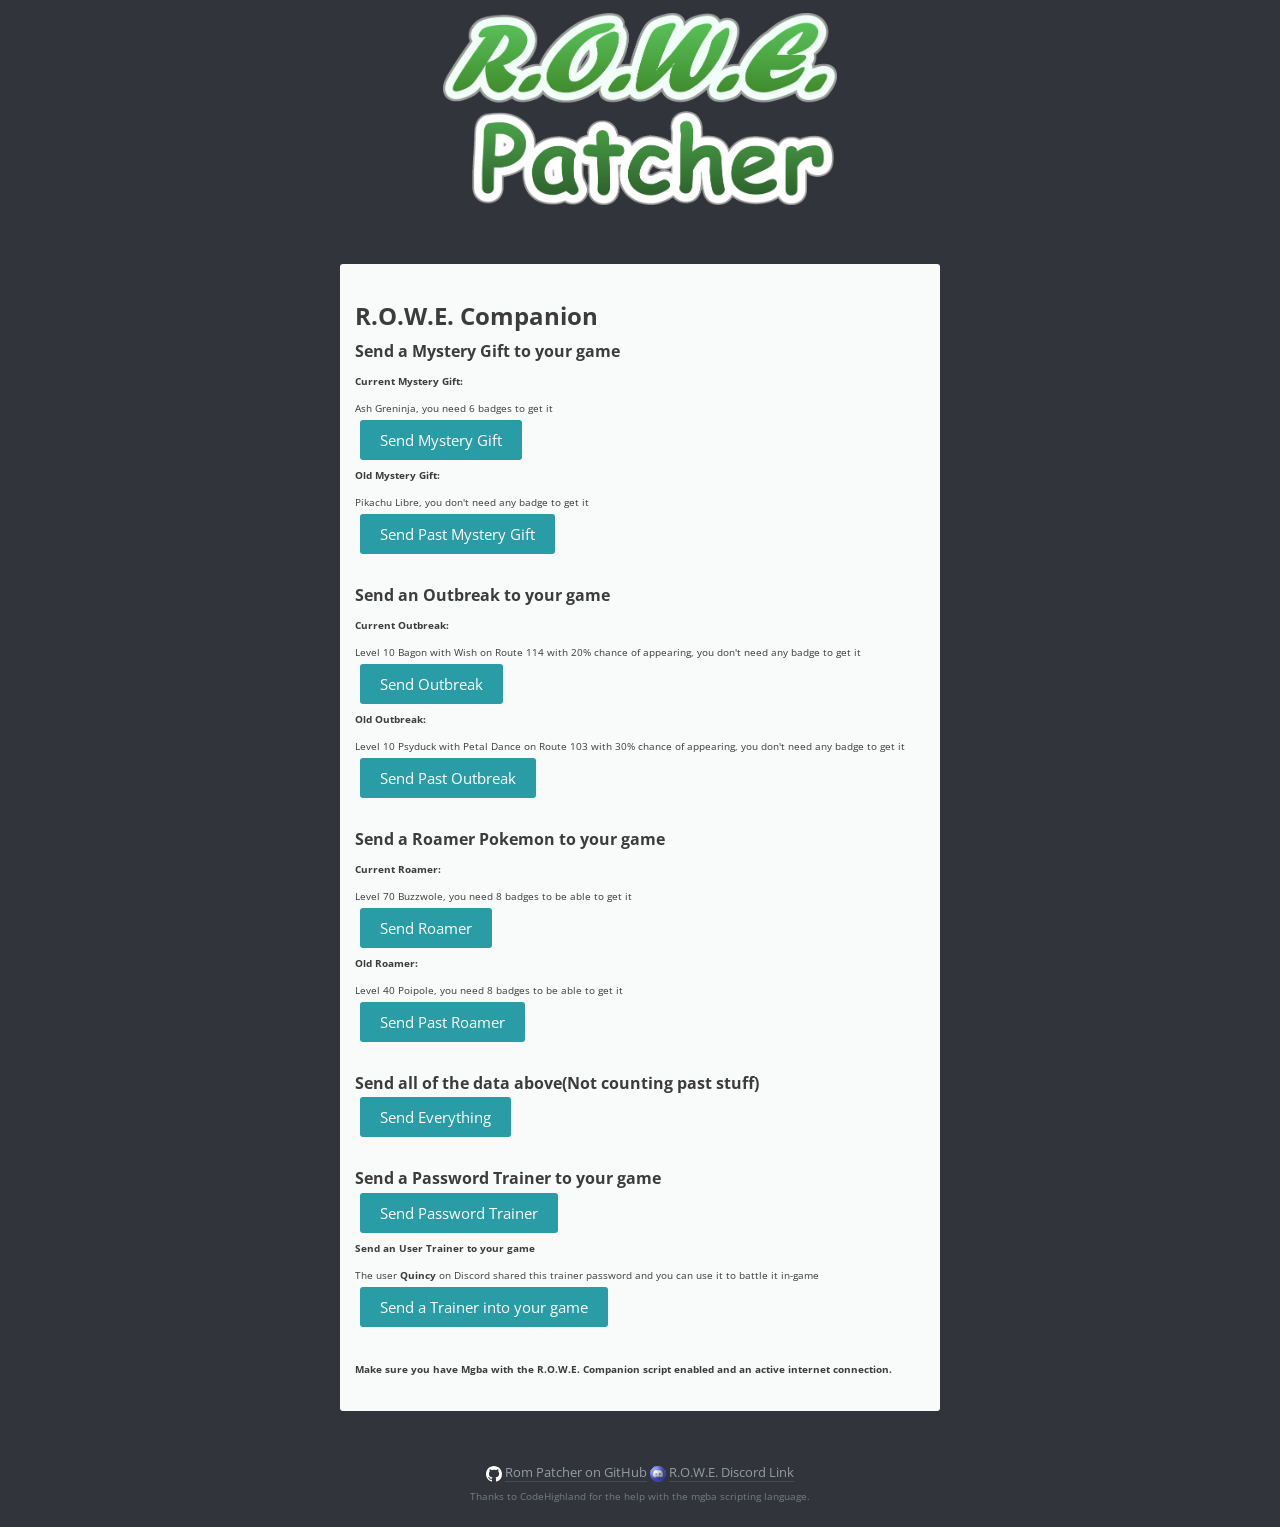
<file: companion.html>
<!DOCTYPE html>
<html translate="no">
<head>
	<title>Mystery Gift - R.O.W.E. Patcher</title>
	<meta http-equiv="content-Type" content="text/html; charset=UTF-8"/>
	<meta name="description" content="An online web-based ROM patcher. Supported formats: IPS, BPS, UPS, APS, RUP, PPF and xdelta."/>
	<meta name="keywords" content="ips,ups,aps,bps,rup,ninja,ppf,xdelta,patcher,online,html5,web,rom,patch,hack,translation"/>
	<meta name="viewport" content="width=device-width, initial-scale=1.0, maximum-scale=1.0, user-scalable=0"/>
	<link rel="manifest" href="./manifest.json"/>
	<link rel="shortcut icon" href="./style/app_icon_16.png" type="image/png" sizes="16x16"/>
	<link rel="shortcut icon" href="./style/app_icon_192.png" type="image/png" sizes="192x192"/>
	<!-- iOS icons -->
	<link rel="apple-touch-icon" sizes="57x57" href="./style/app_icon_114.png" />
	<link rel="apple-touch-icon" sizes="114x114" href="./style/app_icon_114.png" />
	<link rel="apple-touch-icon" sizes="72x72" href="./style/app_icon_144.png" />
	<link rel="apple-touch-icon" sizes="144x144" href="./style/app_icon_144.png" />
	<link rel="apple-touch-icon" href="./style/app_icon_192.png" />

	<!-- cache -->
	<meta http-equiv="Cache-Control" content="no-cache, no-store, must-revalidate" />
	<meta http-equiv="Pragma" content="no-cache" />
	<meta http-equiv="Expires" content="0" />

	<!-- social network metatags -->	
	<meta name="twitter:site" content="@marc_robledo">
	<meta name="twitter:creator" content="@marc_robledo">
	<meta name="twitter:domain" content="marcrobledo.com">
	<meta property="og:title" content="Rom Patcher JS">
	<meta name="twitter:title" content="Rom Patcher JS">
	<meta name="twitter:description" content="An online web-based ROM patcher. Supported formats: IPS, BPS, UPS, APS, RUP, PPF and xdelta.">
	<meta property="og:image" content="https://www.marcrobledo.com/RomPatcher.js/style/thumbnail.jpg">
	<meta name="twitter:image" content="https://www.marcrobledo.com/RomPatcher.js/style/thumbnail.jpg">
	<meta name="twitter:card" content="photo">

	<link type="text/css" rel="stylesheet" href="./style/RomPatcher.css" media="all"/>
	<script type="text/javascript" src="./js/zip.js/zip.js"></script>
</head>
<body><div id="column">


<!-- HEADER -->
<a href="./index.html">
	<header><img src="./style/rowe_patcher.png"/><h1>R.O.W.E. Patcher</h1></header>
</a>

<!-- APP -->
<div id="wrapper">
	<div id="tab0" class="tab">
		<font size="5"><strong>R.O.W.E. Companion</strong></font></br>
		<!-- Mystery Gift -->
		<font size="3"><strong>Send a Mystery Gift to your game</strong></font></br>
		<font size="1"><strong>Current Mystery Gift:</strong></font></br>
		<font size="1">Ash Greninja, you need 6 badges to get it</font></br>
		<button type="button" onclick="SendMysteryGiftData()">Send Mystery Gift</button></br>
		<font size="1"><strong>Old Mystery Gift:</strong></font></br>
		<font size="1">Pikachu Libre, you don't need any badge to get it</font></br>
		<button type="button" onclick="SendOldMysteryGiftData()">Send Past Mystery Gift</button></br>
		</br>
		<!-- Outbreak -->
		<font size="3"><strong>Send an Outbreak to your game</strong></font></br>
		<font size="1"><strong>Current Outbreak:</strong></font></br>
		<font size="1">Level 10 Bagon with Wish on Route 114 with 20% chance of appearing, you don't need any badge to get it</font></br>
		<button type="button" onclick="SendOutbreakData()">Send Outbreak</button></br>
		<font size="1"><strong>Old Outbreak:</strong></font></br>
		<font size="1">Level 10 Psyduck with Petal Dance on Route 103 with 30% chance of appearing, you don't need any badge to get it</font></br>
		<button type="button" onclick="SendOldOutbreakData()">Send Past Outbreak</button></br>
		</br>
		<!-- Roamers -->
		<font size="3"><strong>Send a Roamer Pokemon to your game</strong></font></br>
		<font size="1"><strong>Current Roamer:</strong></font></br>
		<font size="1">Level 70 Buzzwole, you need 8 badges to be able to get it</font></br>
		<button type="button" onclick="SendRoamerData()">Send Roamer</button></br>
		<font size="1"><strong>Old Roamer:</strong></font></br>
		<font size="1">Level 40 Poipole, you need 8 badges to be able to get it</font></br>
		<button type="button" onclick="SendOldRoamerData()">Send Past Roamer</button></br>
		</br>
		<!-- All the data -->
		<font size="3"><strong>Send all of the data above(Not counting past stuff)</strong></font></br>
		<button type="button" onclick="SendEverything()">Send Everything</button></br>
		</br>
		<!-- Password Stuff -->
		<font size="3"><strong>Send a Password Trainer to your game</strong></font></br>
		<button type="button" onclick="SendPasswordTrainerData()">Send Password Trainer</button></br>
		
		<font size="1"><strong>Send an User Trainer to your game</strong></font></br>
		<font size="1">The user <strong>Quincy</strong> on Discord shared this trainer password and you can use it to battle it in-game</font></br>
		<button type="button" onclick="SendUserPasswordTrainerData()">Send a Trainer into your game</button></br>
		
		<!-- Disclaimer Stuff -->
		</br>
		<font size="1"><strong>Make sure you have Mgba with the R.O.W.E. Companion script enabled and an active internet connection.</strong></font></br>
	</div>
	
	<script>
		url_message = "ws://127.0.0.1:8888/"
		// Mystery Gift
		mysterygiftnumber = 2 //Greninja
		mystery_message   = "mysterygift"+mysterygiftnumber+"receivedmysterygift"
		
		// Mystery Gift Old
		old_mysterygiftnumber = 13 //Cosplay Pikachu
		old_mystery_message   = "mysterygift"+old_mysterygiftnumber+"receivedmysterygift"
		
		// Outbreak
		outbreak_species     = 371 // Bagon
		outbreak_mapNum      = 29  // Route 114
		outbreak_mapGroup    = 0   //
		outbreak_move        = 173 //Wish
		outbreak_probability = 20  // 20% chances
		outbreak_level       = 10  // Level 10
		outbreak_badges      = 0   // No Badges needed
		outbreak_message     = "outbreakspecies"+outbreak_species+"outbreakmapnum"+outbreak_mapNum+"outbreakmapgroup"+outbreak_mapGroup+"outbreakmove1"+outbreak_move+"outbreakprobability"+outbreak_probability+"outbreaklevel"+outbreak_level+"outbreakbadges"+outbreak_badges+"receivedoutbreak"
		
		// Outbreak Old
		old_outbreak_species     = 54  // Psyduck
		old_outbreak_mapNum      = 18  // Route 103
		old_outbreak_mapGroup    = 0   //
		old_outbreak_move        = 80  // Petal Dance
		old_outbreak_probability = 30  // 30% chances
		old_outbreak_level       = 10  // Level 10
		old_outbreak_badges      = 0   // No Badges needed
		old_outbreak_message     = "outbreakspecies"+old_outbreak_species+"outbreakmapnum"+old_outbreak_mapNum+"outbreakmapgroup"+old_outbreak_mapGroup+"outbreakmove1"+old_outbreak_move+"outbreakprobability"+old_outbreak_probability+"outbreaklevel"+old_outbreak_level+"outbreakbadges"+old_outbreak_badges+"receivedoutbreak"
		
		// Roamer
		roamer_species     = 794 // Buzzwole
		roamer_num         = 3   // Third Roamer
		roamer_level       = 70  // Level 70
		roamer_badges      = 8   // 0 Badges needed
		roamer_message     = "roamerspecies"+roamer_species+"roamerlevel"+roamer_level+"roamernum"+roamer_num+"roamerbadges"+roamer_badges+"receivedroamer"

		// Roamer Old
		old_roamer_species     = 803 // Poipole
		old_roamer_num         = 1   // First Roamer
		old_roamer_level       = 40  // Level 40
		old_roamer_badges      = 8   // 8 Badges needed
		old_roamer_message     = "roamerspecies"+old_roamer_species+"roamerlevel"+old_roamer_level+"roamernum"+old_roamer_num+"roamerbadges"+old_roamer_badges+"receivedroamer"

        function SendMysteryGiftData() {
			if ("WebSocket" in window) {
				var socket = new WebSocket(url);
				url = url_message+mystery_message;
				var socket = new WebSocket(url);
				socket.close();
				alert("The Mystery Gift was successfully sent!");
			} else {
				// The browser doesn't support WebSocket
				alert("Your Browser is not supported try another one!");
			}
        }
		
		function SendOldMysteryGiftData() {
			if ("WebSocket" in window) {
				var socket = new WebSocket(url);
				url = url_message+old_mystery_message;
				var socket = new WebSocket(url);
				socket.close();
				alert("The Mystery Gift was successfully sent!");
			} else {
				// The browser doesn't support WebSocket
				alert("Your Browser is not supported try another one!");
			}
        }
		
		function SendOutbreakData() {
			if ("WebSocket" in window) {
				//Outbreak Data
				url = url_message+outbreak_message;
				var socket = new WebSocket(url);
				socket.close();
				alert("The Outbreak data was successfully sent!");
			} else {
				// The browser doesn't support WebSocket
				alert("Your Browser is not supported try another one!");
			}
		}
		
		function SendOldOutbreakData() {
			if ("WebSocket" in window) {
				//Outbreak Data
				url = url_message+old_outbreak_message;
				var socket = new WebSocket(url);
				socket.close();
				alert("The Outbreak data was successfully sent!");
			} else {
				// The browser doesn't support WebSocket
				alert("Your Browser is not supported try another one!");
			}
		}
		
		function SendRoamerData() {
			if ("WebSocket" in window) {
				//Roamer Data
				url = url_message+roamer_message;
				var socket = new WebSocket(url);
				socket.close();
				alert("The Roamer data was successfully sent!");
			} else {
				// The browser doesn't support WebSocket
				alert("Your Browser is not supported try another one!");
			}
        }
		
		function SendOldRoamerData() {
			if ("WebSocket" in window) {
				//Roamer Data
				url = url_message+old_roamer_message;
				var socket = new WebSocket(url);
				socket.close();
				alert("The Roamer data was successfully sent!");
			} else {
				// The browser doesn't support WebSocket
				alert("Your Browser is not supported try another one!");
			}
        }
		
		function SendPasswordTrainerData() {
		if ("WebSocket" in window) {
			//Trainer Data
			let trainerpassword     = prompt("Please enter the password", "Trainer Password");
			var fulltrainerpassword = trainerpassword.split('-');
			var trainerpassword1    = fulltrainerpassword[0];
			var trainerpassword2    = fulltrainerpassword[1];
			var trainerpassword3    = fulltrainerpassword[2];
			var trainerpassword4    = fulltrainerpassword[3];
			var trainerpassword5    = fulltrainerpassword[4];
			var trainerpassword6    = fulltrainerpassword[5];
			var trainerpassword7    = fulltrainerpassword[6];
			var trainerpassword8    = fulltrainerpassword[7];
			var trainerpassword9    = fulltrainerpassword[8];
			var trainerpassword10   = fulltrainerpassword[9];
			var trainerpassword11   = fulltrainerpassword[10];
			var trainerpassword12   = fulltrainerpassword[11];
			var trainerpassword13   = fulltrainerpassword[12];
			var trainerpassword14   = fulltrainerpassword[13];
			var trainerpassword15   = fulltrainerpassword[14];
			var trainerpassword16   = fulltrainerpassword[15];
			var trainerpassword17   = fulltrainerpassword[16];
			var trainerpassword18   = fulltrainerpassword[17];
			var trainerpassword19   = fulltrainerpassword[18];
			var trainerpassword20   = fulltrainerpassword[19];
			var trainerpassword21   = fulltrainerpassword[20];
			var trainerpassword22   = fulltrainerpassword[21];
			var trainerpassword23   = fulltrainerpassword[22];
			var trainerpassword24   = fulltrainerpassword[23];
			var trainerpassword25   = fulltrainerpassword[24];
			var trainerpassword26   = fulltrainerpassword[25];
			var trainerpassword27   = fulltrainerpassword[26];
			var trainerpassword28   = fulltrainerpassword[27];
			var trainerpassword29   = fulltrainerpassword[28];
			var trainerpassword30   = fulltrainerpassword[29];
			var trainerpassword31   = fulltrainerpassword[30];
			var trainerpassword32   = fulltrainerpassword[31];
			var trainerpassword33   = fulltrainerpassword[32];
			var trainerpassword34   = fulltrainerpassword[33];
			var trainerpassword35   = fulltrainerpassword[34];
			var trainerpassword36   = fulltrainerpassword[35];
			var trainerpassword37   = fulltrainerpassword[36];
			var trainerpassword38   = fulltrainerpassword[37];
			var trainerpassword39   = fulltrainerpassword[38];
			if (trainerpassword1 != null) {
				trainerpassword_message = 
				"psswdval1trainer"+trainerpassword1+
				"psswdval2trainer"+trainerpassword2+
				"psswdval3trainer"+trainerpassword3+
				"psswdval4trainer"+trainerpassword4+
				"psswdval5trainer"+trainerpassword5+
				"psswdval6trainer"+trainerpassword6+
				"psswdval7trainer"+trainerpassword7+
				"psswdval8trainer"+trainerpassword8+
				"psswdval9trainer"+trainerpassword9+
				"psswdval10trainer"+trainerpassword10+
				"psswdval11trainer"+trainerpassword11+
				"psswdval12trainer"+trainerpassword12+
				"psswdval13trainer"+trainerpassword13+
				"psswdval14trainer"+trainerpassword14+
				"psswdval15trainer"+trainerpassword15+
				"psswdval16trainer"+trainerpassword16+
				"psswdval17trainer"+trainerpassword17+
				"psswdval18trainer"+trainerpassword18+
				"psswdval19trainer"+trainerpassword19+
				"psswdval20trainer"+trainerpassword20+
				"psswdval21trainer"+trainerpassword21+
				"psswdval22trainer"+trainerpassword22+
				"psswdval23trainer"+trainerpassword23+
				"psswdval24trainer"+trainerpassword24+
				"psswdval25trainer"+trainerpassword25+
				"psswdval26trainer"+trainerpassword26+
				"psswdval27trainer"+trainerpassword27+
				"psswdval28trainer"+trainerpassword28+
				"psswdval29trainer"+trainerpassword29+
				"psswdval30trainer"+trainerpassword30+
				"psswdval31trainer"+trainerpassword31+
				"psswdval32trainer"+trainerpassword32+
				"psswdval33trainer"+trainerpassword33+
				"psswdval34trainer"+trainerpassword34+
				"psswdval35trainer"+trainerpassword35+
				"psswdval36trainer"+trainerpassword36+
				"psswdval37trainer"+trainerpassword37+
				"psswdval38trainer"+trainerpassword38+
				"psswdval39trainer"+trainerpassword39+
				"receivedtrainerpassword"
				url = url_message+trainerpassword_message;
				var socket = new WebSocket(url);
				socket.close();
				alert("The Trainer data was successfully sent!");
			}
			} else {
				// The browser doesn't support WebSocket
				alert("Your Browser is not supported try another one!");
			}
		}
		
		function SendUserPasswordTrainerData() {
		if ("WebSocket" in window) {
			//Trainer Data
			let trainerpassword     = "[base64]";
			var fulltrainerpassword = trainerpassword.split('-');
			var trainerpassword1    = fulltrainerpassword[0];
			var trainerpassword2    = fulltrainerpassword[1];
			var trainerpassword3    = fulltrainerpassword[2];
			var trainerpassword4    = fulltrainerpassword[3];
			var trainerpassword5    = fulltrainerpassword[4];
			var trainerpassword6    = fulltrainerpassword[5];
			var trainerpassword7    = fulltrainerpassword[6];
			var trainerpassword8    = fulltrainerpassword[7];
			var trainerpassword9    = fulltrainerpassword[8];
			var trainerpassword10   = fulltrainerpassword[9];
			var trainerpassword11   = fulltrainerpassword[10];
			var trainerpassword12   = fulltrainerpassword[11];
			var trainerpassword13   = fulltrainerpassword[12];
			var trainerpassword14   = fulltrainerpassword[13];
			var trainerpassword15   = fulltrainerpassword[14];
			var trainerpassword16   = fulltrainerpassword[15];
			var trainerpassword17   = fulltrainerpassword[16];
			var trainerpassword18   = fulltrainerpassword[17];
			var trainerpassword19   = fulltrainerpassword[18];
			var trainerpassword20   = fulltrainerpassword[19];
			var trainerpassword21   = fulltrainerpassword[20];
			var trainerpassword22   = fulltrainerpassword[21];
			var trainerpassword23   = fulltrainerpassword[22];
			var trainerpassword24   = fulltrainerpassword[23];
			var trainerpassword25   = fulltrainerpassword[24];
			var trainerpassword26   = fulltrainerpassword[25];
			var trainerpassword27   = fulltrainerpassword[26];
			var trainerpassword28   = fulltrainerpassword[27];
			var trainerpassword29   = fulltrainerpassword[28];
			var trainerpassword30   = fulltrainerpassword[29];
			var trainerpassword31   = fulltrainerpassword[30];
			var trainerpassword32   = fulltrainerpassword[31];
			var trainerpassword33   = fulltrainerpassword[32];
			var trainerpassword34   = fulltrainerpassword[33];
			var trainerpassword35   = fulltrainerpassword[34];
			var trainerpassword36   = fulltrainerpassword[35];
			var trainerpassword37   = fulltrainerpassword[36];
			var trainerpassword38   = fulltrainerpassword[37];
			var trainerpassword39   = fulltrainerpassword[38];
			if (trainerpassword1 != null) {
				trainerpassword_message = 
				"psswdval1trainer"+trainerpassword1+
				"psswdval2trainer"+trainerpassword2+
				"psswdval3trainer"+trainerpassword3+
				"psswdval4trainer"+trainerpassword4+
				"psswdval5trainer"+trainerpassword5+
				"psswdval6trainer"+trainerpassword6+
				"psswdval7trainer"+trainerpassword7+
				"psswdval8trainer"+trainerpassword8+
				"psswdval9trainer"+trainerpassword9+
				"psswdval10trainer"+trainerpassword10+
				"psswdval11trainer"+trainerpassword11+
				"psswdval12trainer"+trainerpassword12+
				"psswdval13trainer"+trainerpassword13+
				"psswdval14trainer"+trainerpassword14+
				"psswdval15trainer"+trainerpassword15+
				"psswdval16trainer"+trainerpassword16+
				"psswdval17trainer"+trainerpassword17+
				"psswdval18trainer"+trainerpassword18+
				"psswdval19trainer"+trainerpassword19+
				"psswdval20trainer"+trainerpassword20+
				"psswdval21trainer"+trainerpassword21+
				"psswdval22trainer"+trainerpassword22+
				"psswdval23trainer"+trainerpassword23+
				"psswdval24trainer"+trainerpassword24+
				"psswdval25trainer"+trainerpassword25+
				"psswdval26trainer"+trainerpassword26+
				"psswdval27trainer"+trainerpassword27+
				"psswdval28trainer"+trainerpassword28+
				"psswdval29trainer"+trainerpassword29+
				"psswdval30trainer"+trainerpassword30+
				"psswdval31trainer"+trainerpassword31+
				"psswdval32trainer"+trainerpassword32+
				"psswdval33trainer"+trainerpassword33+
				"psswdval34trainer"+trainerpassword34+
				"psswdval35trainer"+trainerpassword35+
				"psswdval36trainer"+trainerpassword36+
				"psswdval37trainer"+trainerpassword37+
				"psswdval38trainer"+trainerpassword38+
				"psswdval39trainer"+trainerpassword39+
				"receivedtrainerpassword"
				url = url_message+trainerpassword_message;
				var socket = new WebSocket(url);
				socket.close();
				alert("The Trainer data was successfully sent!");
			}
			} else {
				// The browser doesn't support WebSocket
				alert("Your Browser is not supported try another one!");
			}
		}
		function SendEverything() {
			if ("WebSocket" in window) {
				//Send Everything for people with wonky firewalls
				url = url_message+mystery_message+roamer_message+outbreak_message;
				var socket = new WebSocket(url);
				socket.close();
				alert("Everything was successfully sent!");
			} else {
				// The browser doesn't support WebSocket
				alert("Your Browser is not supported try another one!");
			}
        }
    </script>
</div>


<!-- FOOTER -->
<footer>
	<img src="style/icon_github.svg" class="icon github" /> <a href="https://github.com/marcrobledo/RomPatcher.js/" target="_blank">Rom Patcher on GitHub</a>
	<img src="style/discord_icon.png" class="icon discord" /> <a href="https://discord.gg/dsfgNP4b9a" target="_blank" rel="nofollow">R.O.W.E. Discord Link</a><br>
	<font size="1">Thanks to CodeHighland for the help with the mgba scripting language.</font>
</footer>

</div>


<!-- SETTINGS DIALOG -->
<div id="dialog-backdrop">
	<div id="zip-dialog" class="dialog">
		<div id="zip-dialog-message" class="text-center"></div>
		<ul id="zip-dialog-file-list"></ul>
	</div>

	<div id="settings-dialog" class="dialog">
		<div class="text-right m-b"><img id="settings-close-dialog" src="style/icon_close.svg" /></div>

		<div class="row m-b">
			<div class="leftcol"><label for="select-language">Language</label></div>
			<div class="rightcol text-right">
				<select id="select-language" class="enabled w100">
					<option value="en">English</option>
					<option value="fr">Français</option>
					<option value="de">Deutsch</option>
					<option value="es">Español</option>
					<option value="nl">Nederlands</option>
					<option value="sv">Svenska</option>
					<option value="ca">Català</option>
					<option value="ca-va">Valencià</option>
					<option value="pt-br">Português Brasileiro</option>
					<option value="ru">Russian</option>
					<option value="ja">日本語</option>
					<option value="zh-cn">中文（简体）</option>
				</select>
			</div>
		</div>

		<div class="row m-b">
			<div class="leftcol-lg"><label data-localize="alternate_output_name">Use patch name for output</label></div>
			<div class="rightcol-lg text-right"><span id="switch-output-name" class="switch enabled"></span></div>
		</div>

		<div class="row m-b">
			<div class="leftcol-lg"><label data-localize="light_theme">Light theme</label></div>
			<div class="rightcol-lg text-right"><span id="switch-theme" class="switch disabled"></span></div>
		</div>
	</div>
</div>
</body></html>
</file>
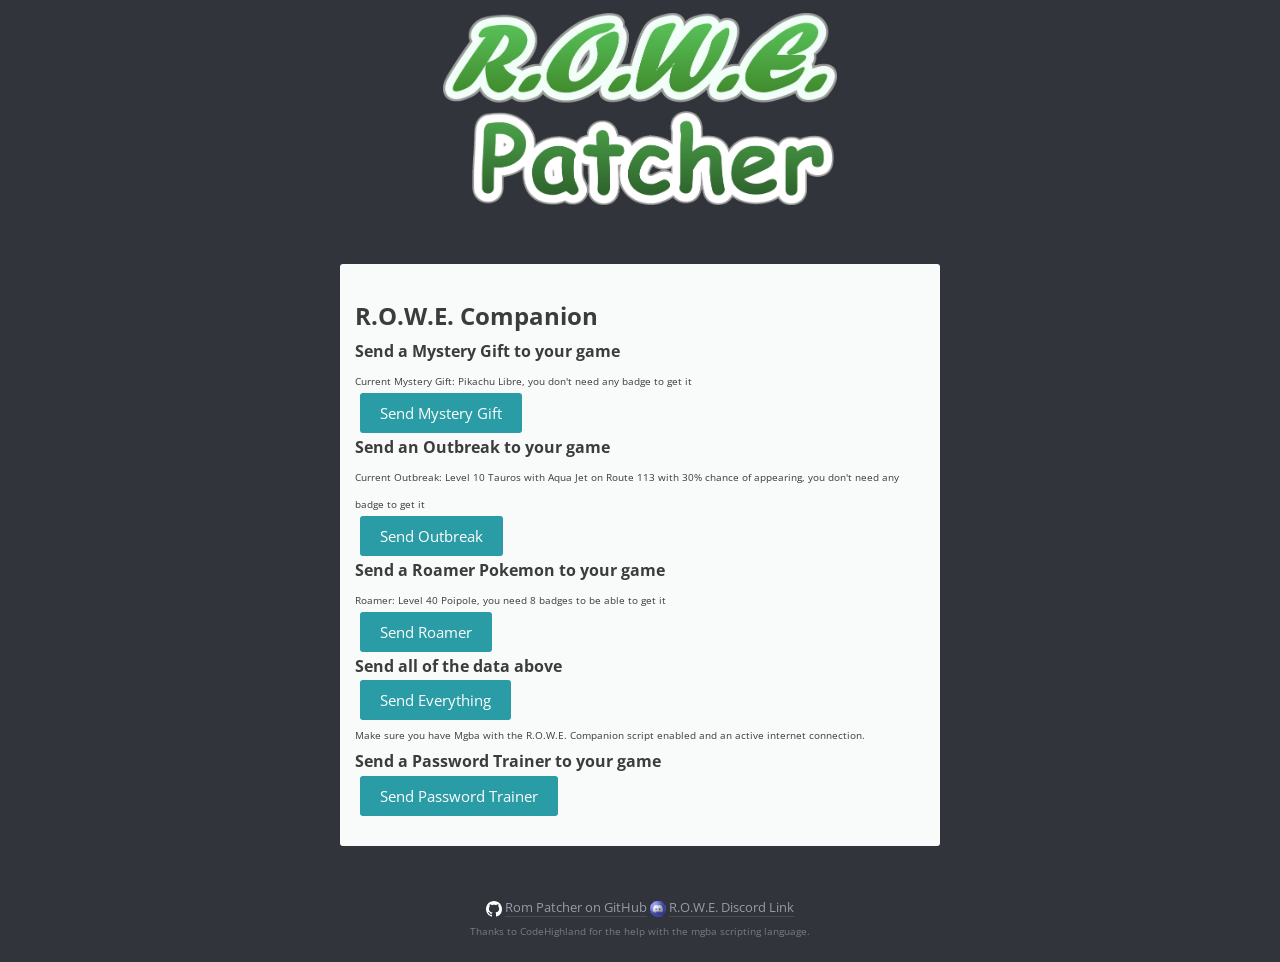
<file: companion_test.html>
<!DOCTYPE html>
<html translate="no">
<head>
	<title>Mystery Gift - R.O.W.E. Patcher</title>
	<meta http-equiv="content-Type" content="text/html; charset=UTF-8"/>
	<meta name="description" content="An online web-based ROM patcher. Supported formats: IPS, BPS, UPS, APS, RUP, PPF and xdelta."/>
	<meta name="keywords" content="ips,ups,aps,bps,rup,ninja,ppf,xdelta,patcher,online,html5,web,rom,patch,hack,translation"/>
	<meta name="viewport" content="width=device-width, initial-scale=1.0, maximum-scale=1.0, user-scalable=0"/>
	<link rel="manifest" href="./manifest.json"/>
	<link rel="shortcut icon" href="./style/app_icon_16.png" type="image/png" sizes="16x16"/>
	<link rel="shortcut icon" href="./style/app_icon_192.png" type="image/png" sizes="192x192"/>
	<!-- iOS icons -->
	<link rel="apple-touch-icon" sizes="57x57" href="./style/app_icon_114.png" />
	<link rel="apple-touch-icon" sizes="114x114" href="./style/app_icon_114.png" />
	<link rel="apple-touch-icon" sizes="72x72" href="./style/app_icon_144.png" />
	<link rel="apple-touch-icon" sizes="144x144" href="./style/app_icon_144.png" />
	<link rel="apple-touch-icon" href="./style/app_icon_192.png" />

	<!-- cache -->
	<meta http-equiv="Cache-Control" content="no-cache, no-store, must-revalidate" />
	<meta http-equiv="Pragma" content="no-cache" />
	<meta http-equiv="Expires" content="0" />

	<!-- social network metatags -->	
	<meta name="twitter:site" content="@marc_robledo">
	<meta name="twitter:creator" content="@marc_robledo">
	<meta name="twitter:domain" content="marcrobledo.com">
	<meta property="og:title" content="Rom Patcher JS">
	<meta name="twitter:title" content="Rom Patcher JS">
	<meta name="twitter:description" content="An online web-based ROM patcher. Supported formats: IPS, BPS, UPS, APS, RUP, PPF and xdelta.">
	<meta property="og:image" content="https://www.marcrobledo.com/RomPatcher.js/style/thumbnail.jpg">
	<meta name="twitter:image" content="https://www.marcrobledo.com/RomPatcher.js/style/thumbnail.jpg">
	<meta name="twitter:card" content="photo">

	<link type="text/css" rel="stylesheet" href="./style/RomPatcher.css" media="all"/>
	<script type="text/javascript" src="./js/zip.js/zip.js"></script>
</head>
<body><div id="column">


<!-- HEADER -->
<a href="./index.html">
	<header><img src="./style/rowe_patcher.png"/><h1>R.O.W.E. Patcher</h1></header>
</a>

<!-- APP -->
<div id="wrapper">
	<div id="tab0" class="tab">
		<font size="5"><strong>R.O.W.E. Companion</strong></font></br>
		<font size="3"><strong>Send a Mystery Gift to your game</strong></font></br>
		<font size="1">Current Mystery Gift: Pikachu Libre, you don't need any badge to get it</font></br>
		<button type="button" onclick="SendMysteryGiftData()">Send Mystery Gift</button></br>
		<font size="3"><strong>Send an Outbreak to your game</strong></font></br>
		<font size="1">Current Outbreak: Level 10 Tauros with Aqua Jet on Route 113 with 30% chance of appearing, you don't need any badge to get it</font></br>
		<button type="button" onclick="SendOutbreakData()">Send Outbreak</button></br>
		<font size="3"><strong>Send a Roamer Pokemon to your game</strong></font></br>
		<font size="1">Roamer: Level 40 Poipole, you need 8 badges to be able to get it</font></br>
		<button type="button" onclick="SendRoamerData()">Send Roamer</button></br>
		<font size="3"><strong>Send all of the data above</strong></font></br>
		<button type="button" onclick="SendEverything()">Send Everything</button></br>
		<font size="1">Make sure you have Mgba with the R.O.W.E. Companion script enabled and an active internet connection.</font></br>
		<font size="3"><strong>Send a Password Trainer to your game</strong></font></br>
		<button type="button" onclick="SendPasswordTrainerData()">Send Password Trainer</button></br>
	</div>
	
	<script>
		url_message = "ws://127.0.0.1:8888/"
		// Mystery Gift
		mysterygiftnumber = 13
		mystery_message   = "mysterygift"+mysterygiftnumber+"receivedmysterygift"
		// Outbreak
		outbreak_species     = 128 // Tauros
		outbreak_mapNum      = 28  // Route 113
		outbreak_mapGroup    = 0   //
		outbreak_move        = 453 // Aqua Jet
		outbreak_probability = 30  // 30% chances
		outbreak_level       = 10  // scaled level
		outbreak_badges      = 0   // No Badges needed
		outbreak_message     = "outbreakspecies"+outbreak_species+"outbreakmapnum"+outbreak_mapNum+"outbreakmapgroup"+outbreak_mapGroup+"outbreakmove1"+outbreak_move+"outbreakprobability"+outbreak_probability+"outbreaklevel"+outbreak_level+"outbreakbadges"+outbreak_badges+"receivedoutbreak"
		// Roamer
		roamer_species     = 803 // Poipole
		roamer_num         = 1   // First Roamer
		roamer_level       = 40  // Level 45
		roamer_badges      = 8   // 8 Badges needed
		roamer_message     = "roamerspecies"+roamer_species+"roamerlevel"+roamer_level+"roamernum"+roamer_num+"roamerbadges"+roamer_badges+"receivedroamer"
		// Password
		passwordValue0     = 502961192
		passwordValue1     = 842646459
		passwordValue2     = 3722500540
		passwordValue3     = 3187663061
		passwordValue4     = 1023485185
		passwordValue5     = 3474628
		passwordValue6     = 16516860
		passwordValue7     = 72967168
		passwordValue8     = 290557728
		password_message     = "passwordvalue0"+passwordValue0+"passwordvalue1"+passwordValue1+"passwordvalue2"+passwordValue2+"passwordvalue3"+passwordValue3+"passwordvalue4"+passwordValue4+"passwordvalue5"+passwordValue5+"passwordvalue6"+passwordValue6+"passwordvalue7"+passwordValue7+"passwordvalue8"+passwordValue8+"receivedpassword"

        function SendMysteryGiftData() {
			if ("WebSocket" in window) {
				var socket = new WebSocket(url);
				url = url_message+mystery_message;
				var socket = new WebSocket(url);
				socket.close();
				alert("The Mystery Gift was successfully sent!");
			} else {
				// The browser doesn't support WebSocket
				alert("Your Browser is not supported try another one!");
			}
        }
		function SendOutbreakData() {
			if ("WebSocket" in window) {
				//Outbreak Data
				url = url_message+outbreak_message;
				var socket = new WebSocket(url);
				socket.close();
				alert("The Outbreak data was successfully sent!");
			} else {
				// The browser doesn't support WebSocket
				alert("Your Browser is not supported try another one!");
			}
		}
		function SendRoamerData() {
			if ("WebSocket" in window) {
				//Roamer Data
				url = url_message+roamer_message;
				var socket = new WebSocket(url);
				socket.close();
				alert("The Roamer data was successfully sent!");
			} else {
				// The browser doesn't support WebSocket
				alert("Your Browser is not supported try another one!");
			}
        }
		function SendPasswordData() {
			if ("WebSocket" in window) {
				//Roamer Data
				let password = prompt("Please enter the password", "Password");
				var fullpassword = password.split('-');
				var password0 = fullpassword[0];
				var password1 = fullpassword[1];
				var password2 = fullpassword[2];
				var password3 = fullpassword[3];
				var password4 = fullpassword[4];
				var password5 = fullpassword[5];
				var password6 = fullpassword[6];
				var password7 = fullpassword[7];
				var password8 = fullpassword[8];
				if (password0 != null) {
					password_message2 = "passwordvalue0"+password0+"passwordvalue1"+password1+"passwordvalue2"+password2+"passwordvalue3"+password3+"passwordvalue4"+password4+"passwordvalue5"+password5+"passwordvalue6"+password6+"passwordvalue7"+password7+"passwordvalue8"+password8+"receivedpassword"
					url = url_message+password_message2;
					var socket = new WebSocket(url);
					socket.close();
					alert("The Password data was successfully sent!");
				}
			} else {
				// The browser doesn't support WebSocket
				alert("Your Browser is not supported try another one!");
			}
        }
		function SendPasswordTrainerData() {
		if ("WebSocket" in window) {
			//Trainer Data
			let trainerpassword     = prompt("Please enter the password", "Trainer Password");
			var fulltrainerpassword = trainerpassword.split('-');
			var trainerpassword1    = fulltrainerpassword[0];
			var trainerpassword2    = fulltrainerpassword[1];
			var trainerpassword3    = fulltrainerpassword[2];
			var trainerpassword4    = fulltrainerpassword[3];
			var trainerpassword5    = fulltrainerpassword[4];
			var trainerpassword6    = fulltrainerpassword[5];
			var trainerpassword7    = fulltrainerpassword[6];
			var trainerpassword8    = fulltrainerpassword[7];
			var trainerpassword9    = fulltrainerpassword[8];
			var trainerpassword10   = fulltrainerpassword[9];
			var trainerpassword11   = fulltrainerpassword[10];
			var trainerpassword12   = fulltrainerpassword[11];
			var trainerpassword13   = fulltrainerpassword[12];
			var trainerpassword14   = fulltrainerpassword[13];
			var trainerpassword15   = fulltrainerpassword[14];
			var trainerpassword16   = fulltrainerpassword[15];
			var trainerpassword17   = fulltrainerpassword[16];
			var trainerpassword18   = fulltrainerpassword[17];
			var trainerpassword19   = fulltrainerpassword[18];
			var trainerpassword20   = fulltrainerpassword[19];
			var trainerpassword21   = fulltrainerpassword[20];
			var trainerpassword22   = fulltrainerpassword[21];
			var trainerpassword23   = fulltrainerpassword[22];
			var trainerpassword24   = fulltrainerpassword[23];
			var trainerpassword25   = fulltrainerpassword[24];
			var trainerpassword26   = fulltrainerpassword[25];
			var trainerpassword27   = fulltrainerpassword[26];
			var trainerpassword28   = fulltrainerpassword[27];
			var trainerpassword29   = fulltrainerpassword[28];
			var trainerpassword30   = fulltrainerpassword[29];
			var trainerpassword31   = fulltrainerpassword[30];
			var trainerpassword32   = fulltrainerpassword[31];
			var trainerpassword33   = fulltrainerpassword[32];
			var trainerpassword34   = fulltrainerpassword[33];
			var trainerpassword35   = fulltrainerpassword[34];
			var trainerpassword36   = fulltrainerpassword[35];
			var trainerpassword37   = fulltrainerpassword[36];
			var trainerpassword38   = fulltrainerpassword[37];
			var trainerpassword39   = fulltrainerpassword[38];
			if (trainerpassword1 != null) {
				trainerpassword_message = 
				"psswdval1trainer"+trainerpassword1+
				"psswdval2trainer"+trainerpassword2+
				"psswdval3trainer"+trainerpassword3+
				"psswdval4trainer"+trainerpassword4+
				"psswdval5trainer"+trainerpassword5+
				"psswdval6trainer"+trainerpassword6+
				"psswdval7trainer"+trainerpassword7+
				"psswdval8trainer"+trainerpassword8+
				"psswdval9trainer"+trainerpassword9+
				"psswdval10trainer"+trainerpassword10+
				"psswdval11trainer"+trainerpassword11+
				"psswdval12trainer"+trainerpassword12+
				"psswdval13trainer"+trainerpassword13+
				"psswdval14trainer"+trainerpassword14+
				"psswdval15trainer"+trainerpassword15+
				"psswdval16trainer"+trainerpassword16+
				"psswdval17trainer"+trainerpassword17+
				"psswdval18trainer"+trainerpassword18+
				"psswdval19trainer"+trainerpassword19+
				"psswdval20trainer"+trainerpassword20+
				"psswdval21trainer"+trainerpassword21+
				"psswdval22trainer"+trainerpassword22+
				"psswdval23trainer"+trainerpassword23+
				"psswdval24trainer"+trainerpassword24+
				"psswdval25trainer"+trainerpassword25+
				"psswdval26trainer"+trainerpassword26+
				"psswdval27trainer"+trainerpassword27+
				"psswdval28trainer"+trainerpassword28+
				"psswdval29trainer"+trainerpassword29+
				"psswdval30trainer"+trainerpassword30+
				"psswdval31trainer"+trainerpassword31+
				"psswdval32trainer"+trainerpassword32+
				"psswdval33trainer"+trainerpassword33+
				"psswdval34trainer"+trainerpassword34+
				"psswdval35trainer"+trainerpassword35+
				"psswdval36trainer"+trainerpassword36+
				"psswdval37trainer"+trainerpassword37+
				"psswdval38trainer"+trainerpassword38+
				"psswdval39trainer"+trainerpassword39+
				"receivedtrainerpassword"
				url = url_message+trainerpassword_message;
				var socket = new WebSocket(url);
				socket.close();
				alert("The Trainer data was successfully sent!");
			}
			} else {
				// The browser doesn't support WebSocket
				alert("Your Browser is not supported try another one!");
			}
		}
		function SendEverything() {
			if ("WebSocket" in window) {
				//Send Everything for people with wonky firewalls
				url = url_message+mystery_message+roamer_message+outbreak_message;
				var socket = new WebSocket(url);
				socket.close();
				alert("Everything was successfully sent!");
			} else {
				// The browser doesn't support WebSocket
				alert("Your Browser is not supported try another one!");
			}
        }
    </script>
</div>


<!-- FOOTER -->
<footer>
	<img src="style/icon_github.svg" class="icon github" /> <a href="https://github.com/marcrobledo/RomPatcher.js/" target="_blank">Rom Patcher on GitHub</a>
	<img src="style/discord_icon.png" class="icon discord" /> <a href="https://discord.gg/dsfgNP4b9a" target="_blank" rel="nofollow">R.O.W.E. Discord Link</a><br>
	<font size="1">Thanks to CodeHighland for the help with the mgba scripting language.</font>
</footer>

</div>


<!-- SETTINGS DIALOG -->
<div id="dialog-backdrop">
	<div id="zip-dialog" class="dialog">
		<div id="zip-dialog-message" class="text-center"></div>
		<ul id="zip-dialog-file-list"></ul>
	</div>

	<div id="settings-dialog" class="dialog">
		<div class="text-right m-b"><img id="settings-close-dialog" src="style/icon_close.svg" /></div>

		<div class="row m-b">
			<div class="leftcol"><label for="select-language">Language</label></div>
			<div class="rightcol text-right">
				<select id="select-language" class="enabled w100">
					<option value="en">English</option>
					<option value="fr">Français</option>
					<option value="de">Deutsch</option>
					<option value="es">Español</option>
					<option value="nl">Nederlands</option>
					<option value="sv">Svenska</option>
					<option value="ca">Català</option>
					<option value="ca-va">Valencià</option>
					<option value="pt-br">Português Brasileiro</option>
					<option value="ru">Russian</option>
					<option value="ja">日本語</option>
					<option value="zh-cn">中文（简体）</option>
				</select>
			</div>
		</div>

		<div class="row m-b">
			<div class="leftcol-lg"><label data-localize="alternate_output_name">Use patch name for output</label></div>
			<div class="rightcol-lg text-right"><span id="switch-output-name" class="switch enabled"></span></div>
		</div>

		<div class="row m-b">
			<div class="leftcol-lg"><label data-localize="light_theme">Light theme</label></div>
			<div class="rightcol-lg text-right"><span id="switch-theme" class="switch disabled"></span></div>
		</div>
	</div>
</div>
</body></html>
</file>
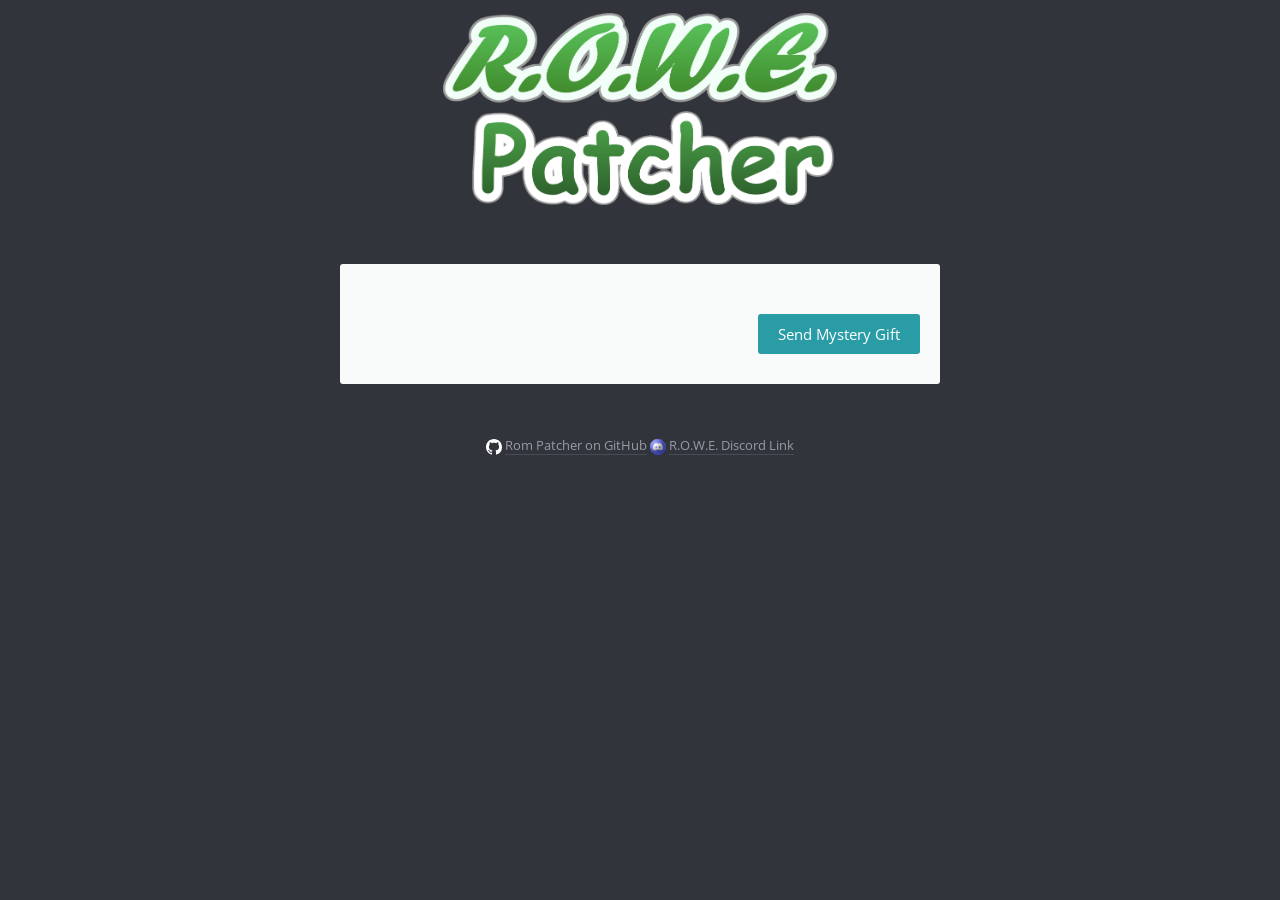
<file: mysterygift.html>
<!DOCTYPE html>
<html translate="no">
<head>
	<title>R.O.W.E. Patcher</title>
	<meta http-equiv="content-Type" content="text/html; charset=UTF-8"/>
	<meta name="description" content="An online web-based ROM patcher. Supported formats: IPS, BPS, UPS, APS, RUP, PPF and xdelta."/>
	<meta name="keywords" content="ips,ups,aps,bps,rup,ninja,ppf,xdelta,patcher,online,html5,web,rom,patch,hack,translation"/>
	<meta name="viewport" content="width=device-width, initial-scale=1.0, maximum-scale=1.0, user-scalable=0"/>
	<link rel="manifest" href="./manifest.json"/>
	<link rel="shortcut icon" href="./style/app_icon_16.png" type="image/png" sizes="16x16"/>
	<link rel="shortcut icon" href="./style/app_icon_192.png" type="image/png" sizes="192x192"/>
	<!-- iOS icons -->
	<link rel="apple-touch-icon" sizes="57x57" href="./style/app_icon_114.png" />
	<link rel="apple-touch-icon" sizes="114x114" href="./style/app_icon_114.png" />
	<link rel="apple-touch-icon" sizes="72x72" href="./style/app_icon_144.png" />
	<link rel="apple-touch-icon" sizes="144x144" href="./style/app_icon_144.png" />
	<link rel="apple-touch-icon" href="./style/app_icon_192.png" />

	<!-- cache -->
	<meta http-equiv="Cache-Control" content="no-cache, no-store, must-revalidate" />
	<meta http-equiv="Pragma" content="no-cache" />
	<meta http-equiv="Expires" content="0" />

	<!-- social network metatags -->	
	<meta name="twitter:site" content="@marc_robledo">
	<meta name="twitter:creator" content="@marc_robledo">
	<meta name="twitter:domain" content="marcrobledo.com">
	<meta property="og:title" content="Rom Patcher JS">
	<meta name="twitter:title" content="Rom Patcher JS">
	<meta name="twitter:description" content="An online web-based ROM patcher. Supported formats: IPS, BPS, UPS, APS, RUP, PPF and xdelta.">
	<meta property="og:image" content="https://www.marcrobledo.com/RomPatcher.js/style/thumbnail.jpg">
	<meta name="twitter:image" content="https://www.marcrobledo.com/RomPatcher.js/style/thumbnail.jpg">
	<meta name="twitter:card" content="photo">

	<link type="text/css" rel="stylesheet" href="./style/RomPatcher.css" media="all"/>
	<script type="text/javascript" src="./js/locale.js"></script>
	<script type="text/javascript" src="./js/MarcFile.js"></script>
	<script type="text/javascript" src="./js/crc.js"></script>
	<script type="text/javascript" src="./js/formats/zip.js"></script>
	<script type="text/javascript" src="./js/formats/ips.js"></script>
	<script type="text/javascript" src="./js/formats/ups.js"></script>
	<script type="text/javascript" src="./js/formats/aps.js"></script>
	<script type="text/javascript" src="./js/formats/bps.js"></script>
	<script type="text/javascript" src="./js/formats/rup.js"></script>
	<script type="text/javascript" src="./js/formats/ppf.js"></script>
	<script type="text/javascript" src="./js/formats/pmsr.js"></script>
	<script type="text/javascript" src="./js/formats/vcdiff.js"></script>

	<script type="text/javascript" src="./js/zip.js/zip.js"></script>
</head>
<body><div id="column">


<!-- HEADER -->
<a href="./index.html">
	<header><img src="./style/rowe_patcher.png"/><h1>R.O.W.E. Patcher</h1></header>
</a>

<!-- APP -->
<div id="wrapper">
	<div id="tab0" class="tab">
		<div class="buttons">
			<span id="message-mg" class="message"></span>
			<button type="button" onclick="SendMysteryGift()">Send Mystery Gift</button>
	</div>
	
	<script type = "text/javascript">
        function SendMysteryGift() {
			alert("Sending Mystery Gift... Please wait!");
            if ("WebSocket" in window) {
				// Let us open a web socket
				var socket = new WebSocket("wss://127.0.0.1:1352");
				socket.onopen = function() {
					// Web Socket is connected, send data using send()
					alert("The connection was successful.");
					socket.send("mysterygift: 8");
					alert("Mystery Gift Sent...");
				};
            } else {
				// The browser doesn't support WebSocket
				alert("Your Browser is not supported!");
            }
        }
    </script>
</div>


<!-- FOOTER -->
<footer>
	<img src="style/icon_github.svg" class="icon github" /> <a href="https://github.com/marcrobledo/RomPatcher.js/" target="_blank">Rom Patcher on GitHub</a>
	<img src="style/discord_icon.png" class="icon discord" /> <a href="https://discord.gg/dsfgNP4b9a" target="_blank" rel="nofollow">R.O.W.E. Discord Link</a>
	
</footer>

</div>


<!-- SETTINGS DIALOG -->
<div id="dialog-backdrop">
	<div id="zip-dialog" class="dialog">
		<div id="zip-dialog-message" class="text-center"></div>
		<ul id="zip-dialog-file-list"></ul>
	</div>

	<div id="settings-dialog" class="dialog">
		<div class="text-right m-b"><img id="settings-close-dialog" src="style/icon_close.svg" /></div>

		<div class="row m-b">
			<div class="leftcol"><label for="select-language">Language</label></div>
			<div class="rightcol text-right">
				<select id="select-language" class="enabled w100">
					<option value="en">English</option>
					<option value="fr">Français</option>
					<option value="de">Deutsch</option>
					<option value="es">Español</option>
					<option value="nl">Nederlands</option>
					<option value="sv">Svenska</option>
					<option value="ca">Català</option>
					<option value="ca-va">Valencià</option>
					<option value="pt-br">Português Brasileiro</option>
					<option value="ru">Russian</option>
					<option value="ja">日本語</option>
					<option value="zh-cn">中文（简体）</option>
				</select>
			</div>
		</div>

		<div class="row m-b">
			<div class="leftcol-lg"><label data-localize="alternate_output_name">Use patch name for output</label></div>
			<div class="rightcol-lg text-right"><span id="switch-output-name" class="switch enabled"></span></div>
		</div>

		<div class="row m-b">
			<div class="leftcol-lg"><label data-localize="light_theme">Light theme</label></div>
			<div class="rightcol-lg text-right"><span id="switch-theme" class="switch disabled"></span></div>
		</div>
	</div>
</div>
</body></html>
</file>
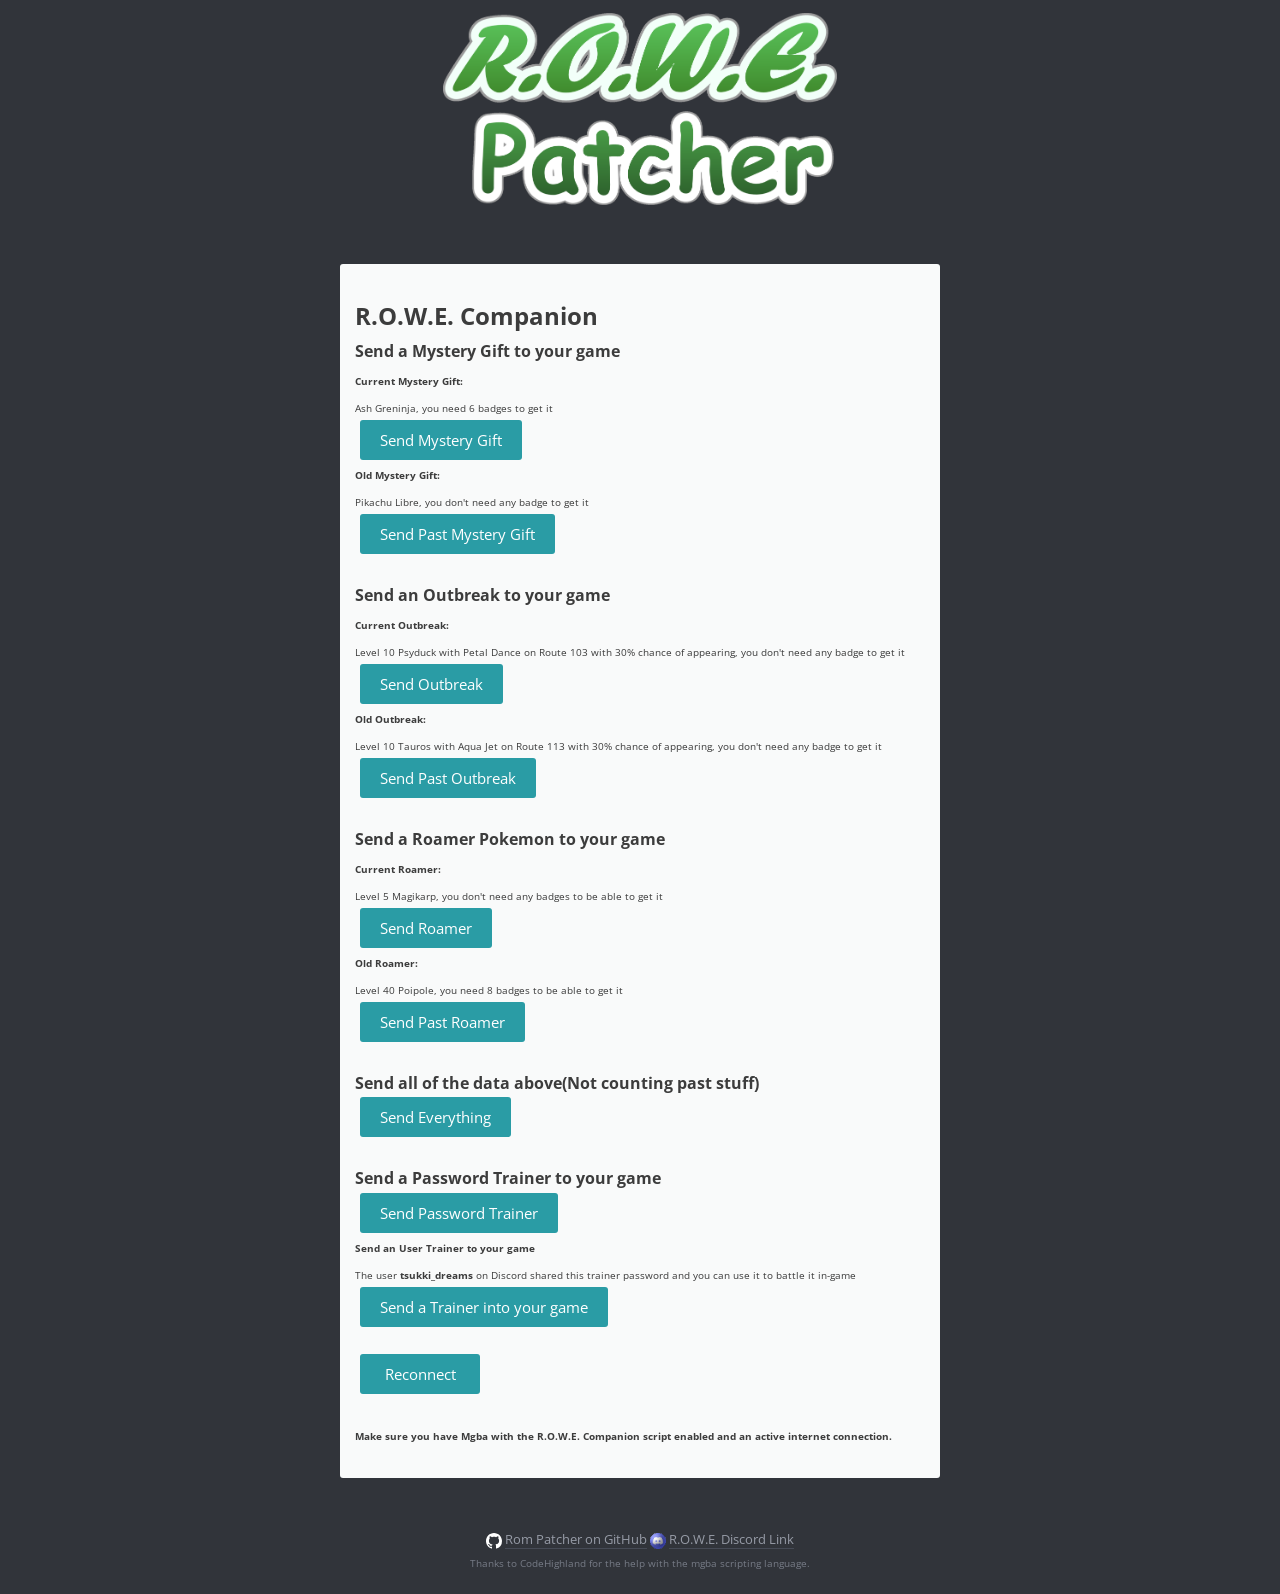
<file: test.html>
<!DOCTYPE html>
<html translate="no">
<head>
	<title>Mystery Gift - R.O.W.E. Patcher</title>
	<meta http-equiv="content-Type" content="text/html; charset=UTF-8"/>
	<meta name="description" content="An online web-based ROM patcher. Supported formats: IPS, BPS, UPS, APS, RUP, PPF and xdelta."/>
	<meta name="keywords" content="ips,ups,aps,bps,rup,ninja,ppf,xdelta,patcher,online,html5,web,rom,patch,hack,translation"/>
	<meta name="viewport" content="width=device-width, initial-scale=1.0, maximum-scale=1.0, user-scalable=0"/>
	<link rel="manifest" href="./manifest.json"/>
	<link rel="shortcut icon" href="./style/app_icon_16.png" type="image/png" sizes="16x16"/>
	<link rel="shortcut icon" href="./style/app_icon_192.png" type="image/png" sizes="192x192"/>
	<!-- iOS icons -->
	<link rel="apple-touch-icon" sizes="57x57" href="./style/app_icon_114.png" />
	<link rel="apple-touch-icon" sizes="114x114" href="./style/app_icon_114.png" />
	<link rel="apple-touch-icon" sizes="72x72" href="./style/app_icon_144.png" />
	<link rel="apple-touch-icon" sizes="144x144" href="./style/app_icon_144.png" />
	<link rel="apple-touch-icon" href="./style/app_icon_192.png" />

	<!-- cache -->
	<meta http-equiv="Cache-Control" content="no-cache, no-store, must-revalidate" />
	<meta http-equiv="Pragma" content="no-cache" />
	<meta http-equiv="Expires" content="0" />

	<!-- social network metatags -->	
	<meta name="twitter:site" content="@marc_robledo">
	<meta name="twitter:creator" content="@marc_robledo">
	<meta name="twitter:domain" content="marcrobledo.com">
	<meta property="og:title" content="Rom Patcher JS">
	<meta name="twitter:title" content="Rom Patcher JS">
	<meta name="twitter:description" content="An online web-based ROM patcher. Supported formats: IPS, BPS, UPS, APS, RUP, PPF and xdelta.">
	<meta property="og:image" content="https://www.marcrobledo.com/RomPatcher.js/style/thumbnail.jpg">
	<meta name="twitter:image" content="https://www.marcrobledo.com/RomPatcher.js/style/thumbnail.jpg">
	<meta name="twitter:card" content="photo">

	<link type="text/css" rel="stylesheet" href="./style/RomPatcher.css" media="all"/>
	<script type="text/javascript" src="./js/zip.js/zip.js"></script>
</head>
<body><div id="column">


<!-- HEADER -->
<a href="./index.html">
	<header><img src="./style/rowe_patcher.png"/><h1>R.O.W.E. Patcher</h1></header>
</a>

<!-- APP -->
<div id="wrapper">
	<div id="tab0" class="tab">
		<font size="5"><strong>R.O.W.E. Companion</strong></font></br>
		<!-- Mystery Gift -->
		<font size="3"><strong>Send a Mystery Gift to your game</strong></font></br>
		<font size="1"><strong>Current Mystery Gift:</strong></font></br>
		<font size="1">Ash Greninja, you need 6 badges to get it</font></br>
		<button type="button" onclick="SendMysteryGiftData()">Send Mystery Gift</button></br>
		<font size="1"><strong>Old Mystery Gift:</strong></font></br>
		<font size="1">Pikachu Libre, you don't need any badge to get it</font></br>
		<button type="button" onclick="SendOldMysteryGiftData()">Send Past Mystery Gift</button></br>
		</br>
		<!-- Outbreak -->
		<font size="3"><strong>Send an Outbreak to your game</strong></font></br>
		<font size="1"><strong>Current Outbreak:</strong></font></br>
		<font size="1">Level 10 Psyduck with Petal Dance on Route 103 with 30% chance of appearing, you don't need any badge to get it</font></br>
		<button type="button" onclick="SendOutbreakData()">Send Outbreak</button></br>
		<font size="1"><strong>Old Outbreak:</strong></font></br>
		<font size="1">Level 10 Tauros with Aqua Jet on Route 113 with 30% chance of appearing, you don't need any badge to get it</font></br>
		<button type="button" onclick="SendOldOutbreakData()">Send Past Outbreak</button></br>
		</br>
		<!-- Roamers -->
		<font size="3"><strong>Send a Roamer Pokemon to your game</strong></font></br>
		<font size="1"><strong>Current Roamer:</strong></font></br>
		<font size="1">Level 5 Magikarp, you don't need any badges to be able to get it</font></br>
		<button type="button" onclick="SendRoamerData()">Send Roamer</button></br>
		<font size="1"><strong>Old Roamer:</strong></font></br>
		<font size="1">Level 40 Poipole, you need 8 badges to be able to get it</font></br>
		<button type="button" onclick="SendOldRoamerData()">Send Past Roamer</button></br>
		</br>
		<!-- All the data -->
		<font size="3"><strong>Send all of the data above(Not counting past stuff)</strong></font></br>
		<button type="button" onclick="SendEverything()">Send Everything</button></br>
		</br>
		<!-- Password Stuff -->
		<font size="3"><strong>Send a Password Trainer to your game</strong></font></br>
		<button type="button" onclick="SendPasswordTrainerData()">Send Password Trainer</button></br>
		
		<font size="1"><strong>Send an User Trainer to your game</strong></font></br>
		<font size="1">The user <strong>tsukki_dreams</strong> on Discord shared this trainer password and you can use it to battle it in-game</font></br>
		<button type="button" onclick="SendUserPasswordTrainerData()">Send a Trainer into your game</button></br>
		
		</br>
		<button type="button" onclick="ReconnectToWebSocket()">Reconnect</button></br>
		
		<!-- <audio controls autoplay>
			<source src = "https://github.com/BelialClover/ROWECries/raw/main/cries/bulbasaur.mp3" type = "audio/mp3" />
		</audio> -->
		
		<!-- Disclaimer Stuff -->
		</br>
		<font size="1"><strong>Make sure you have Mgba with the R.O.W.E. Companion script enabled and an active internet connection.</strong></font></br>
	</div>
	
	<script>
		url_message = "ws://127.0.0.1:8888/"
		// Mystery Gift
		mysterygiftnumber = 2 //Greninja
		mystery_message   = "mysterygift"+mysterygiftnumber+"receivedmysterygift"
		
		// Mystery Gift Old
		old_mysterygiftnumber = 13 //Cosplay Pikachu
		old_mystery_message   = "mysterygift"+old_mysterygiftnumber+"receivedmysterygift"
		
		// Outbreak
		outbreak_species     = 54  // Psyduck
		outbreak_mapNum      = 18  // Route 103
		outbreak_mapGroup    = 0   //
		outbreak_move        = 80  // Petal Dance
		outbreak_probability = 30  // 30% chances
		outbreak_level       = 10  // Level 10
		outbreak_badges      = 0   // No Badges needed
		outbreak_message     = "outbreakspecies"+outbreak_species+"outbreakmapnum"+outbreak_mapNum+"outbreakmapgroup"+outbreak_mapGroup+"outbreakmove1"+outbreak_move+"outbreakprobability"+outbreak_probability+"outbreaklevel"+outbreak_level+"outbreakbadges"+outbreak_badges+"receivedoutbreak"
		
		// Outbreak Old
		old_outbreak_species     = 128 // Tauros
		old_outbreak_mapNum      = 28  // Route 113
		old_outbreak_mapGroup    = 0   //
		old_outbreak_move        = 453 // Aqua Jet
		old_outbreak_probability = 30  // 30% chances
		old_outbreak_level       = 10  // Level 10
		old_outbreak_badges      = 0   // No Badges needed
		old_outbreak_message     = "outbreakspecies"+old_outbreak_species+"outbreakmapnum"+old_outbreak_mapNum+"outbreakmapgroup"+old_outbreak_mapGroup+"outbreakmove1"+old_outbreak_move+"outbreakprobability"+old_outbreak_probability+"outbreaklevel"+old_outbreak_level+"outbreakbadges"+old_outbreak_badges+"receivedoutbreak"
		
		// Roamer
		roamer_species     = 129 // Magikarp
		roamer_num         = 2   // Second Roamer
		roamer_level       = 5   // Level 5
		roamer_badges      = 0   // 0 Badges needed
		roamer_message     = "roamerspecies"+roamer_species+"roamerlevel"+roamer_level+"roamernum"+roamer_num+"roamerbadges"+roamer_badges+"receivedroamer"

		// Roamer Old
		old_roamer_species     = 803 // Poipole
		old_roamer_num         = 1   // First Roamer
		old_roamer_level       = 40  // Level 40
		old_roamer_badges      = 8   // 8 Badges needed
		old_roamer_message     = "roamerspecies"+old_roamer_species+"roamerlevel"+old_roamer_level+"roamernum"+old_roamer_num+"roamerbadges"+old_roamer_badges+"receivedroamer"
		
		//Cry Stuff
		cry_url = "https://github.com/BelialClover/ROWECries/raw/main/cries/"
		cry_pokemon = "bulbasaur"

		//Connection Stuff
		url_server            = "ws://127.0.0.1:8888/"
		connected_true        = 1
		connected_false       = 0
		connected_message     = "webconnectedstart"+connected_true+"receivedwebconnected"
		not_connected_message = "webconnectedstart"+connected_false+"receivedwebconnected"

		//NewWebSocket();
		
		//Needs autoplay enabled
		//var audio = new Audio(cry_url + cry_pokemon + '.mp3');
		//audio.play();

		function ReconnectToWebSocket(){
			//alert("Trying reconnection...");
			NewWebSocket()
			//alert("Reconnected successfully...");
		}
		
		function NewWebSocket() {
            if ("WebSocket" in window) {
                // Let us open a web socket
                var ws = new WebSocket(url_server);
				var received_msg = "";
				console.log("server: "    + url_server)
				console.log("connected: " + ws.readyState)

                ws.onopen = function() {
                    // Web Socket is connected, send data using send()
					//SendConnection();
                    //ws.send("Message to send");
                    //alert("Message was sent...");
					console.log("The socket is open: " + ws.readyState)
                };
				
                ws.onmessage = function (evt) { 
                    received_msg = evt.data;
					cry_pokemon = received_msg
					PlayCry()
					console.log("You received a message: " + received_msg + " - " + ws.readyState)
                    //alert("Message was received..." + received_msg);
                };
				
            	ws.onclose = function() { 
            		// websocket is closed.
                	//alert("Connection to the companion was lost..." + received_msg); 
					//cry_pokemon = "pikachu"
					//PlayCry()
					//SendDisconnection();
					console.log("The socket was closed: " + ws.readyState)
					ReconnectToWebSocket();
            	};

				/*ws.onerror = function() { 
            		// websocket is closed.
                	alert("An error happened..." + received_msg); 
            	};*/
            } else {
              
               // The browser doesn't support WebSocket
               alert("WebSocket NOT supported by your Browser!");
            }
        }
		
		function PlayCry() {
			var audio = new Audio(cry_url + cry_pokemon + '.mp3');
			audio.play();
		}

		function SendConnection() {
			if ("WebSocket" in window) {
				var url = url_message + connected_message;
				var socket = new WebSocket(url);
				socket.close();
				console.log("connected: " + socket.readyState)
			} else {
				// The browser doesn't support WebSocket
				alert("Your Browser is not supported try another one!");
			}
        }

		function SendDisconnection() {
			if ("WebSocket" in window) {
				var url = url_message + not_connected_message;
				var socket = new WebSocket(url);
				socket.close();
				console.log("disconnected: " + socket.readyState)
			} else {
				// The browser doesn't support WebSocket
				alert("Your Browser is not supported try another one!");
			}
        }

        function SendMysteryGiftData() {
			if ("WebSocket" in window) {
				var url = url_message + mystery_message;
				var socket = new WebSocket(url);
				socket.close();
				alert("The Mystery Gift was successfully sent!");
			} else {
				// The browser doesn't support WebSocket
				alert("Your Browser is not supported try another one!");
			}
        }

        function SendMysteryGiftData() {
			if ("WebSocket" in window) {
				var url = url_message + mystery_message;
				var socket = new WebSocket(url);
				socket.close();
				alert("The Mystery Gift was successfully sent!");
			} else {
				// The browser doesn't support WebSocket
				alert("Your Browser is not supported try another one!");
			}
        }
		
		function SendOldMysteryGiftData() {
			if ("WebSocket" in window) {
				var url = url_message + old_mystery_message;
				var socket = new WebSocket(url);
				socket.close();
				alert("The Mystery Gift was successfully sent!");
			} else {
				// The browser doesn't support WebSocket
				alert("Your Browser is not supported try another one!");
			}
        }
		
		function SendOutbreakData() {
			if ("WebSocket" in window) {
				//Outbreak Data
				var url = url_message + outbreak_message;
				var socket = new WebSocket(url);
				socket.close();
				alert("The Outbreak data was successfully sent!");
			} else {
				// The browser doesn't support WebSocket
				alert("Your Browser is not supported try another one!");
			}
		}
		
		function SendOldOutbreakData() {
			if ("WebSocket" in window) {
				//Outbreak Data
				var url = url_message + old_outbreak_message;
				var socket = new WebSocket(url);
				socket.close();
				alert("The Outbreak data was successfully sent!");
			} else {
				// The browser doesn't support WebSocket
				alert("Your Browser is not supported try another one!");
			}
		}
		
		function SendRoamerData() {
			if ("WebSocket" in window) {
				//Roamer Data
				var url = url_message + roamer_message;
				var socket = new WebSocket(url);
				socket.close();
				alert("The Roamer data was successfully sent!");
			} else {
				// The browser doesn't support WebSocket
				alert("Your Browser is not supported try another one!");
			}
        }
		
		function SendOldRoamerData() {
			if ("WebSocket" in window) {
				//Roamer Data
				var url = url_message + old_roamer_message;
				var socket = new WebSocket(url);
				socket.close();
				alert("The Roamer data was successfully sent!");
			} else {
				// The browser doesn't support WebSocket
				alert("Your Browser is not supported try another one!");
			}
        }
		
		function SendPasswordTrainerData() {
		if ("WebSocket" in window) {
			//Trainer Data
			let trainerpassword     = prompt("Please enter the password", "Trainer Password");
			var fulltrainerpassword = trainerpassword.split('-');
			var trainerpassword1    = fulltrainerpassword[0];
			var trainerpassword2    = fulltrainerpassword[1];
			var trainerpassword3    = fulltrainerpassword[2];
			var trainerpassword4    = fulltrainerpassword[3];
			var trainerpassword5    = fulltrainerpassword[4];
			var trainerpassword6    = fulltrainerpassword[5];
			var trainerpassword7    = fulltrainerpassword[6];
			var trainerpassword8    = fulltrainerpassword[7];
			var trainerpassword9    = fulltrainerpassword[8];
			var trainerpassword10   = fulltrainerpassword[9];
			var trainerpassword11   = fulltrainerpassword[10];
			var trainerpassword12   = fulltrainerpassword[11];
			var trainerpassword13   = fulltrainerpassword[12];
			var trainerpassword14   = fulltrainerpassword[13];
			var trainerpassword15   = fulltrainerpassword[14];
			var trainerpassword16   = fulltrainerpassword[15];
			var trainerpassword17   = fulltrainerpassword[16];
			var trainerpassword18   = fulltrainerpassword[17];
			var trainerpassword19   = fulltrainerpassword[18];
			var trainerpassword20   = fulltrainerpassword[19];
			var trainerpassword21   = fulltrainerpassword[20];
			var trainerpassword22   = fulltrainerpassword[21];
			var trainerpassword23   = fulltrainerpassword[22];
			var trainerpassword24   = fulltrainerpassword[23];
			var trainerpassword25   = fulltrainerpassword[24];
			var trainerpassword26   = fulltrainerpassword[25];
			var trainerpassword27   = fulltrainerpassword[26];
			var trainerpassword28   = fulltrainerpassword[27];
			var trainerpassword29   = fulltrainerpassword[28];
			var trainerpassword30   = fulltrainerpassword[29];
			var trainerpassword31   = fulltrainerpassword[30];
			var trainerpassword32   = fulltrainerpassword[31];
			var trainerpassword33   = fulltrainerpassword[32];
			var trainerpassword34   = fulltrainerpassword[33];
			var trainerpassword35   = fulltrainerpassword[34];
			var trainerpassword36   = fulltrainerpassword[35];
			var trainerpassword37   = fulltrainerpassword[36];
			var trainerpassword38   = fulltrainerpassword[37];
			var trainerpassword39   = fulltrainerpassword[38];
			if (trainerpassword1 != null) {
				trainerpassword_message = 
				"psswdval1trainer"+trainerpassword1+
				"psswdval2trainer"+trainerpassword2+
				"psswdval3trainer"+trainerpassword3+
				"psswdval4trainer"+trainerpassword4+
				"psswdval5trainer"+trainerpassword5+
				"psswdval6trainer"+trainerpassword6+
				"psswdval7trainer"+trainerpassword7+
				"psswdval8trainer"+trainerpassword8+
				"psswdval9trainer"+trainerpassword9+
				"psswdval10trainer"+trainerpassword10+
				"psswdval11trainer"+trainerpassword11+
				"psswdval12trainer"+trainerpassword12+
				"psswdval13trainer"+trainerpassword13+
				"psswdval14trainer"+trainerpassword14+
				"psswdval15trainer"+trainerpassword15+
				"psswdval16trainer"+trainerpassword16+
				"psswdval17trainer"+trainerpassword17+
				"psswdval18trainer"+trainerpassword18+
				"psswdval19trainer"+trainerpassword19+
				"psswdval20trainer"+trainerpassword20+
				"psswdval21trainer"+trainerpassword21+
				"psswdval22trainer"+trainerpassword22+
				"psswdval23trainer"+trainerpassword23+
				"psswdval24trainer"+trainerpassword24+
				"psswdval25trainer"+trainerpassword25+
				"psswdval26trainer"+trainerpassword26+
				"psswdval27trainer"+trainerpassword27+
				"psswdval28trainer"+trainerpassword28+
				"psswdval29trainer"+trainerpassword29+
				"psswdval30trainer"+trainerpassword30+
				"psswdval31trainer"+trainerpassword31+
				"psswdval32trainer"+trainerpassword32+
				"psswdval33trainer"+trainerpassword33+
				"psswdval34trainer"+trainerpassword34+
				"psswdval35trainer"+trainerpassword35+
				"psswdval36trainer"+trainerpassword36+
				"psswdval37trainer"+trainerpassword37+
				"psswdval38trainer"+trainerpassword38+
				"psswdval39trainer"+trainerpassword39+
				"receivedtrainerpassword"
				var url = url_message + trainerpassword_message;
				var socket = new WebSocket(url);
				socket.close();
				alert("The Trainer data was successfully sent!");
			}
			} else {
				// The browser doesn't support WebSocket
				alert("Your Browser is not supported try another one!");
			}
		}
		
		function SendUserPasswordTrainerData() {
		if ("WebSocket" in window) {
			//Trainer Data
			let trainerpassword     = "[base64]";
			var fulltrainerpassword = trainerpassword.split('-');
			var trainerpassword1    = fulltrainerpassword[0];
			var trainerpassword2    = fulltrainerpassword[1];
			var trainerpassword3    = fulltrainerpassword[2];
			var trainerpassword4    = fulltrainerpassword[3];
			var trainerpassword5    = fulltrainerpassword[4];
			var trainerpassword6    = fulltrainerpassword[5];
			var trainerpassword7    = fulltrainerpassword[6];
			var trainerpassword8    = fulltrainerpassword[7];
			var trainerpassword9    = fulltrainerpassword[8];
			var trainerpassword10   = fulltrainerpassword[9];
			var trainerpassword11   = fulltrainerpassword[10];
			var trainerpassword12   = fulltrainerpassword[11];
			var trainerpassword13   = fulltrainerpassword[12];
			var trainerpassword14   = fulltrainerpassword[13];
			var trainerpassword15   = fulltrainerpassword[14];
			var trainerpassword16   = fulltrainerpassword[15];
			var trainerpassword17   = fulltrainerpassword[16];
			var trainerpassword18   = fulltrainerpassword[17];
			var trainerpassword19   = fulltrainerpassword[18];
			var trainerpassword20   = fulltrainerpassword[19];
			var trainerpassword21   = fulltrainerpassword[20];
			var trainerpassword22   = fulltrainerpassword[21];
			var trainerpassword23   = fulltrainerpassword[22];
			var trainerpassword24   = fulltrainerpassword[23];
			var trainerpassword25   = fulltrainerpassword[24];
			var trainerpassword26   = fulltrainerpassword[25];
			var trainerpassword27   = fulltrainerpassword[26];
			var trainerpassword28   = fulltrainerpassword[27];
			var trainerpassword29   = fulltrainerpassword[28];
			var trainerpassword30   = fulltrainerpassword[29];
			var trainerpassword31   = fulltrainerpassword[30];
			var trainerpassword32   = fulltrainerpassword[31];
			var trainerpassword33   = fulltrainerpassword[32];
			var trainerpassword34   = fulltrainerpassword[33];
			var trainerpassword35   = fulltrainerpassword[34];
			var trainerpassword36   = fulltrainerpassword[35];
			var trainerpassword37   = fulltrainerpassword[36];
			var trainerpassword38   = fulltrainerpassword[37];
			var trainerpassword39   = fulltrainerpassword[38];
			if (trainerpassword1 != null) {
				trainerpassword_message = 
				"psswdval1trainer"+trainerpassword1+
				"psswdval2trainer"+trainerpassword2+
				"psswdval3trainer"+trainerpassword3+
				"psswdval4trainer"+trainerpassword4+
				"psswdval5trainer"+trainerpassword5+
				"psswdval6trainer"+trainerpassword6+
				"psswdval7trainer"+trainerpassword7+
				"psswdval8trainer"+trainerpassword8+
				"psswdval9trainer"+trainerpassword9+
				"psswdval10trainer"+trainerpassword10+
				"psswdval11trainer"+trainerpassword11+
				"psswdval12trainer"+trainerpassword12+
				"psswdval13trainer"+trainerpassword13+
				"psswdval14trainer"+trainerpassword14+
				"psswdval15trainer"+trainerpassword15+
				"psswdval16trainer"+trainerpassword16+
				"psswdval17trainer"+trainerpassword17+
				"psswdval18trainer"+trainerpassword18+
				"psswdval19trainer"+trainerpassword19+
				"psswdval20trainer"+trainerpassword20+
				"psswdval21trainer"+trainerpassword21+
				"psswdval22trainer"+trainerpassword22+
				"psswdval23trainer"+trainerpassword23+
				"psswdval24trainer"+trainerpassword24+
				"psswdval25trainer"+trainerpassword25+
				"psswdval26trainer"+trainerpassword26+
				"psswdval27trainer"+trainerpassword27+
				"psswdval28trainer"+trainerpassword28+
				"psswdval29trainer"+trainerpassword29+
				"psswdval30trainer"+trainerpassword30+
				"psswdval31trainer"+trainerpassword31+
				"psswdval32trainer"+trainerpassword32+
				"psswdval33trainer"+trainerpassword33+
				"psswdval34trainer"+trainerpassword34+
				"psswdval35trainer"+trainerpassword35+
				"psswdval36trainer"+trainerpassword36+
				"psswdval37trainer"+trainerpassword37+
				"psswdval38trainer"+trainerpassword38+
				"psswdval39trainer"+trainerpassword39+
				"receivedtrainerpassword"
				var url = url_message + trainerpassword_message;
				var socket = new WebSocket(url);
				socket.close();
				alert("The Trainer data was successfully sent!");
			}
			} else {
				// The browser doesn't support WebSocket
				alert("Your Browser is not supported try another one!");
			}
		}
		function SendEverything() {
			if ("WebSocket" in window) {
				//Send Everything for people with wonky firewalls
				url = url_message+mystery_message+roamer_message+outbreak_message;
				var socket = new WebSocket(url);
				socket.close();
				alert("Everything was successfully sent!");
			} else {
				// The browser doesn't support WebSocket
				alert("Your Browser is not supported try another one!");
			}
        }
    </script>
</div>


<!-- FOOTER -->
<footer>
	<img src="style/icon_github.svg" class="icon github" /> <a href="https://github.com/marcrobledo/RomPatcher.js/" target="_blank">Rom Patcher on GitHub</a>
	<img src="style/discord_icon.png" class="icon discord" /> <a href="https://discord.gg/dsfgNP4b9a" target="_blank" rel="nofollow">R.O.W.E. Discord Link</a><br>
	<font size="1">Thanks to CodeHighland for the help with the mgba scripting language.</font>
</footer>

</div>

<!-- SETTINGS DIALOG -->
<div id="dialog-backdrop">
	<div id="zip-dialog" class="dialog">
		<div id="zip-dialog-message" class="text-center"></div>
		<ul id="zip-dialog-file-list"></ul>
	</div>

	<div id="settings-dialog" class="dialog">
		<div class="text-right m-b"><img id="settings-close-dialog" src="style/icon_close.svg" /></div>

		<div class="row m-b">
			<div class="leftcol"><label for="select-language">Language</label></div>
			<div class="rightcol text-right">
				<select id="select-language" class="enabled w100">
					<option value="en">English</option>
					<option value="fr">Français</option>
					<option value="de">Deutsch</option>
					<option value="es">Español</option>
					<option value="nl">Nederlands</option>
					<option value="sv">Svenska</option>
					<option value="ca">Català</option>
					<option value="ca-va">Valencià</option>
					<option value="pt-br">Português Brasileiro</option>
					<option value="ru">Russian</option>
					<option value="ja">日本語</option>
					<option value="zh-cn">中文（简体）</option>
				</select>
			</div>
		</div>

		<div class="row m-b">
			<div class="leftcol-lg"><label data-localize="alternate_output_name">Use patch name for output</label></div>
			<div class="rightcol-lg text-right"><span id="switch-output-name" class="switch enabled"></span></div>
		</div>

		<div class="row m-b">
			<div class="leftcol-lg"><label data-localize="light_theme">Light theme</label></div>
			<div class="rightcol-lg text-right"><span id="switch-theme" class="switch disabled"></span></div>
		</div>
	</div>
</div>
</body></html>
</file>
<file: style/RomPatcher.css>
/* Rom Patcher JS CSS template by Marc Robledo v20220323 */
/* minify at https://cssminifier.com/ */

/* @FONT-FACES */
@import url('https://fonts.googleapis.com/css?family=Open+Sans:400,700');
@import url('https://fonts.googleapis.com/css?family=Roboto+Mono:300');

body{
	margin:0;
	font:15px 'Open Sans',sans-serif;
	cursor:default;
	line-height:1.8;
	background-color:#31343a;
	color:#3c3c3c;
	-moz-user-select:none;
	-webkit-user-select: none;
	-ms-user-select:none;
	-o-user-select:none;
	user-select:none;
}

/* flex main column */
html, body{height:100%}
#column{
	display: flex;
	flex-wrap: nowrap;
	height: 100%;
	flex-direction: column;
}
header{margin: 1% 0 4%}
header h1{display:none}
footer{padding: 50px 0 20px}
#wrapper{flex-basis:100%}


.clickable{cursor:pointer}
.hide{display:none !important}
.text-center{text-align:center}
.text-right{text-align:right}
.m-b{margin-bottom:8px}
/* flex box */
.row{
	display:flex;
	flex-flow:row wrap; /* this is the same as flex-direction:row;flex-wrap:wrap; */
	align-items:center; /* vertical align */
	justify-content:space-between
}
.leftcol{width:28%}
.rightcol{width:70%}
.leftcol-md{width:60%}
.rightcol-md{width:40%}
.leftcol-lg{width:70%}
.rightcol-lg{width:30%}





/* icons */
.icon{
	display:inline-block;
	vertical-align:middle;
	width:16px;height:16px
}








/* header+footer */
header{text-align:center}
header h1{margin:0}
header img{max-width:90%; height:192px;}

footer{
	text-align:center;
	color:#767b86;
	font-size:85%;
}
footer a{
	color:#969ba6;
	text-decoration:none;
	border-bottom:1px solid #464b56;
}
footer a:hover{
	color:white;
	border-color:#41d5ff;
}



hr{border:none;border-top:1px dotted #bbb;margin:15px 0}


/* outer buttons */
.button-outer{
	background-color:transparent;
	color:white;
	cursor:pointer;
	text-align:center;
}
.button-outer:hover,.button-outer:focus{
	background-color:#2b2e33;
	cursor:pointer;
}
.button-outer img{
	height:16px;
	display:inline-block;
	vertical-align:middle;
}

/* Switch mode */
#switch-container{
	visibility:hidden;
	text-align:right;	
	margin-bottom:10px;
	font-size:88%;
}
#switch-create-button{
	border-radius:2px;
	padding: 6px 8px;
	transition:background-color .1s;
}
.switch{
	display:inline-block;
	vertical-align:middle;
	width:30px;height:16px;
	border-radius:8px;
	position:relative;
	transition:background-color .2s;
	background-color:#babfbf;
}
#switch-create-button .switch.disabled{background-color:#474c56;}
#settings-dialog .switch{transition:opacity .1s;}
#settings-dialog .switch:hover{cursor:pointer;opacity:.7}
.switch:before{
	position:absolute;
	background-color:white;
	height:12px;width:12px;
	content:" ";
	border-radius:6px;
	top:2px;
	left:2px;
	transition:left .2s;
}
.switch.enabled:before{
	left:16px;
}
.switch.enabled{background-color:#41bdc7;}




.tab{background-color:#f9fafa;padding:30px 15px;border-radius: 3px}
#tab1{display:none}

.buttons{
	margin-top:20px;
	text-align:right
}



/* forms */
input[type=file],select{
	box-sizing:border-box;
	max-width:100%;
	font-family:inherit;
	font-size:100%;
	outline:0;
	border:none;
	border-radius:3px;
	background-color:#edefef;
}
input[type=file].w100, select.w100{width:100%}
input[type=file]{padding:6px 10px}
select{
	padding:6px 18px 6px 10px;
	-webkit-appearance:none;
	-moz-appearance:none;
	text-overflow:'';

	background-image:url("[data-uri]");
	background-position:100% center;
	background-repeat:no-repeat;
}
select::-ms-expand{display:none}
input[type=file].enabled:hover,select.enabled:hover{background-color:#dee1e1}
input[type=file].disabled,select.disabled{background-color:transparent}





/* buttons */
button{
	font-family:inherit;
	font-size:100%;
	min-width:120px;
	border-radius:3px;border:0;

	padding:10px 20px;
	margin:0 5px;

	background-color:#2a9ca5;
	color:white;

	transition:background-color .15s;

	box-sizing:border-box
}
button.enabled:hover{
	cursor:pointer;
	background-color:#3aacb5;
}
button.enabled:active{
	background-color:#297b81;
	transform:translateY(1px)
}
button:disabled{opacity:.35 !important;cursor:not-allowed}

button.no-text.with-icon:before{margin-right:0px}







#rom-info{font-family:'Roboto Mono',monospace;color:#888;font-size:12px;
	-moz-user-select:text;
	-webkit-user-select: text;
	-ms-user-select:text;
	-o-user-select:text;
	user-select:text;
	cursor:text;
}
#rom-info .rightcol{white-space:nowrap;overflow:hidden;text-overflow:ellipsis}
#crc32.valid{color:green}
#crc32.invalid{color: red}
#crc32 span{text-decoration:underline}
#crc32 span:hover{cursor:pointer;color:black}


#crc32.valid:after{
	display:inline-block;
	vertical-align:middle;
	content:"";

	width:16px;height:16px;
	margin-left:4px;
	
	
	background-size:100% 100%;
	background-image:url("[data-uri]");
}





.message{padding: 5px 10px; border-radius:3px;display:inline-block;vertical-align:middle}
.message.error{background-color:#de4205; color:white}
.message.warning{background-color:#ffec68; color:black}

/* loading circle */
@-moz-keyframes spin { 100% { -moz-transform: rotate(360deg); } }
@-webkit-keyframes spin { 100% { -webkit-transform: rotate(360deg); } }
@keyframes spin { 100% { -webkit-transform: rotate(360deg); transform:rotate(360deg); } }

.loading{
	width:20px;
	height:20px;
	display:inline-block;
	position:relative;
	-webkit-animation:spin 1s linear infinite;
	-moz-animation:spin 1s linear infinite;
	animation:spin 1s ease-in-out infinite;
	vertical-align:middle;
}
.loading:before{
	width:6px;
	height:6px;
	background-color:#41bdc7;
	border-radius:3px;
	display:inline-block;
	content:"";
	position:absolute;
	top:0;
	left:50%;
	margin-left:-3px;
}





#wrapper{
	box-sizing:border-box;
	max-width:95%;
	width:600px;
	margin:0 auto
}






/* dialogs */
#dialog-backdrop{
	position:fixed;
	display:flex;
	top:0;
	left:0;
	width:100%;
	height:100%;
	background-color:rgba(0,0,0,.75);

	margin:0;
	padding:0;
	display:none;
}
#dialog-backdrop.show{display:flex}


.dialog{
	vertical-align:middle;
	margin:auto;
	background-color:white;
	color:#999;
	box-sizing:border-box;
	box-shadow:rgba(0,0,0,.7) 0 0 24px;
	padding:20px;
	border-radius:3px;
	display:none;
}
.dialog.show{display:block}

/* settings dialog */
#settings-dialog{
	min-width:400px;
	max-width:90%;
}
#settings-close-dialog{
	padding:8px;
	border-radius:30px;
	margin-right:-8px;
	margin-top:-8px;
	transition:background-color .2s;
	height:24px;
}
#settings-close-dialog:hover{
	cursor:pointer;
	background-color:#f4f4f4;
}




/* ZIP dialog */
#zip-dialog{
	min-width:360px;
}
#zip-dialog-file-list{
	list-style:none;
	padding:0;
	margin: 0;
	max-height:300px;
	overflow-y:auto;
}
#zip-dialog-file-list li{
	color:#3c3c3c;
	padding: 2px 8px;
	white-space: nowrap;
	overflow: hidden;
	text-overflow: ellipsis;
}
#zip-dialog-file-list li:hover{
	background-color:#eee;
	cursor:pointer;
	color: black;
	border-radius: 3px;
}




/* light theme */
body.light{background-color:#eeeceb;}
body.light .button-outer{color:#575b66;}
body.light footer img.icon.settings, body.light footer img.icon.github{filter: invert(0%) brightness(30%);}
body.light .button-outer:hover, body.light .button-outer:focus{background-color: #e6e3e1}
body.light .switch.enabled{background-color:#ff941e;}
body.light #switch-create.disabled{background-color:#cec5bd;}
body.light button:not(.button-outer){background-color:#f9a345;}
body.light button:not(.button-outer):not(:disabled):hover{background-color:#ffbe78;}
body.light header img{filter: hue-rotate(98rad) brightness(97.9%) saturate(160%)}
body.light footer{color:#a89d97}
body.light footer a{color:#8c817c; border-color:#e3d4cc}
body.light footer a:hover{color:#484543; border-color:#ffac41}



/* responsive */
@media only screen and (max-width:641px){
	#wrapper{font-size:14px}
	#rom-info{font-size:11px}
	header img{max-height:96px}
	#settings-dialog, #zip-dialog{min-width: auto;}
}
</file>
